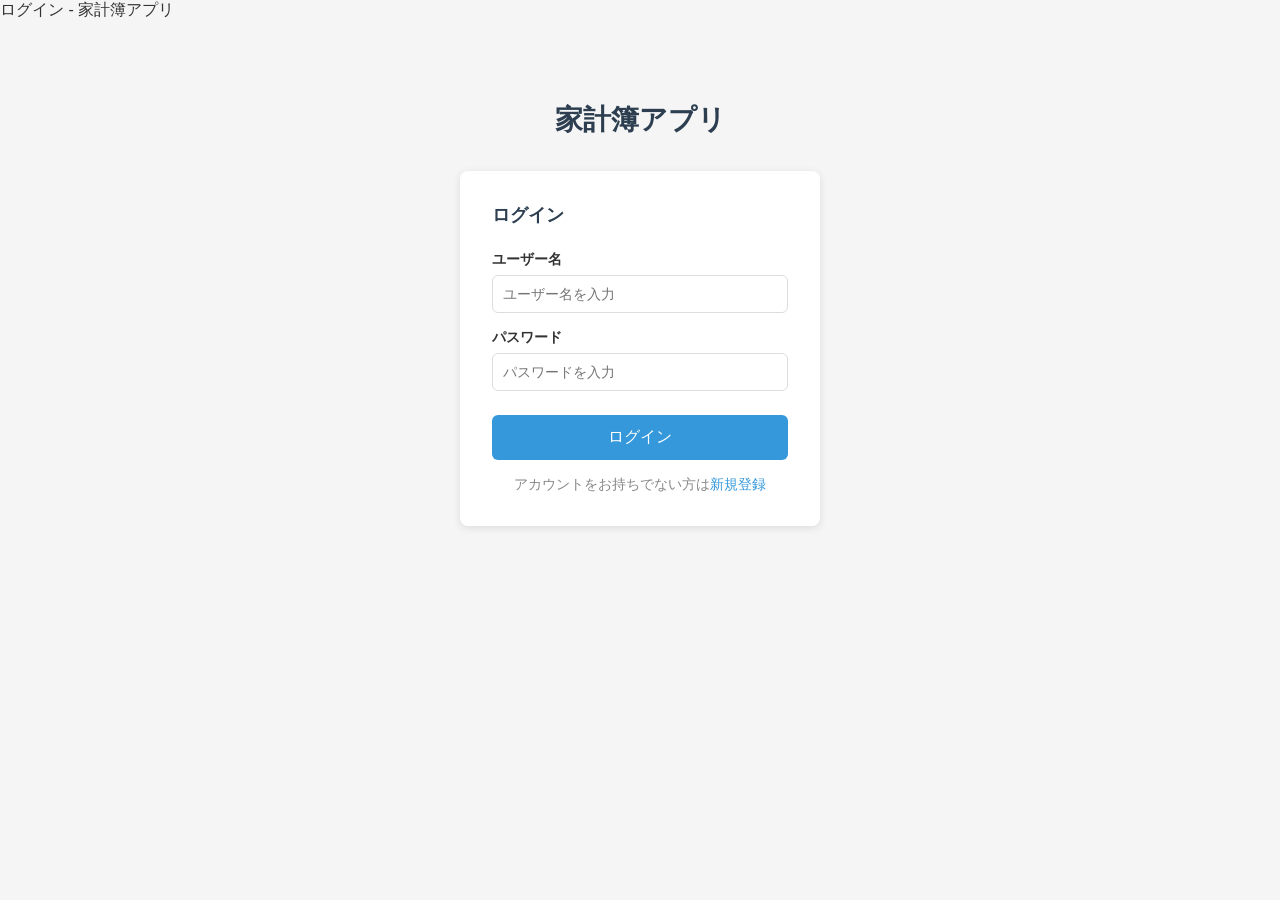
<file: login.html>
<!DOCTYPE html>
<html lang="ja">
<head>
    <meta charset="UTF-8">
    <meta name="viewport" content="width=device-width, initial-scale=1.0">
    <tittle>ログイン - 家計簿アプリ</tittle>
    <link rel="stylesheet" href="css/style.css">
    <link rel="stylesheet" href="css/auth.css">
</head>
<body>
    <div class="auth-container">
        <h1>家計簿アプリ</h1>

        <!-- ログインフォーム -->
        <div class="auth-box">
            <h2>ログイン</h2>
            <div class="form-group">
                <label for="username">ユーザー名</label>
                <input type="text" id="username" placeholder="ユーザー名を入力">
            </div>
            <div class="form-group">
                <label for="password">パスワード</label>
                <input type="password" id="password" placeholder="パスワードを入力">
            </div>
            <button id="loginBtn">ログイン</button>
            <p class="auth-link">アカウントをお持ちでない方は<a href="register.html">新規登録</a></p>
        </div>
    </div>

    <script src="js/auth.js"></script>
</body>
</html>
</file>
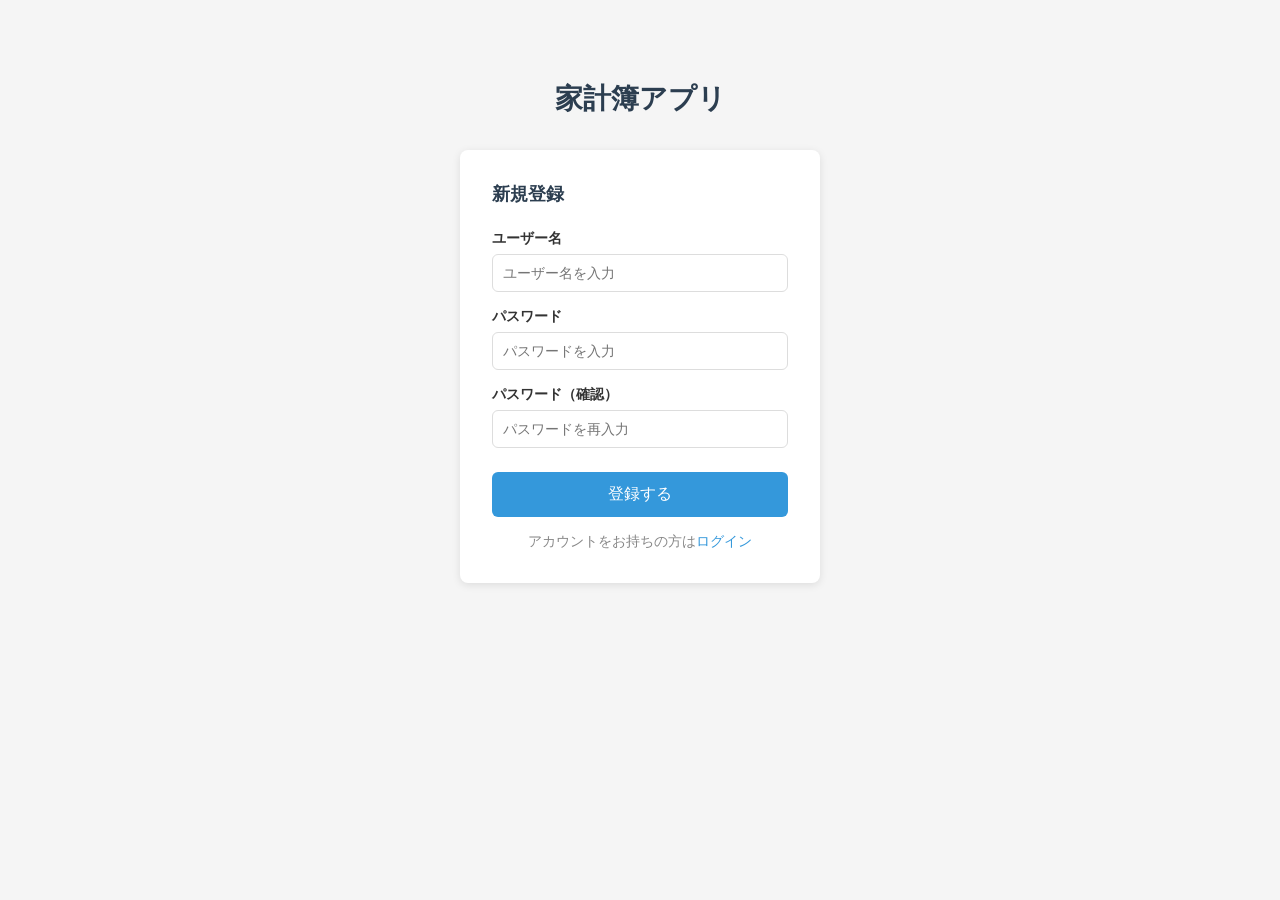
<file: register.html>
<!DOCTYPE html>
<html lang="ja">
<head>
    <meta charset="UTF-8">
    <meta name="viewport" content="width=device-width, initial-scale=1.0">
    <title>新規登録 - 家計簿アプリ</title>
    <link rel="stylesheet" href="css/style.css">
    <link rel="stylesheet" href="css/auth.css">
</head>
<body>
    <div class="auth-container">
        <h1>家計簿アプリ</h1>

        <!-- 新規登録フォーム -->
        <div class="auth-box">
            <h2>新規登録</h2>
            <div class="form-group">
                <label for="username">ユーザー名</label>
                <input type="text" id="username" placeholder="ユーザー名を入力">
            </div>
            <div class="form-group">
                <label for="password">パスワード</label>
                <input type="password" id="password" placeholder="パスワードを入力">
            </div>
            <div class="form-group">
                <label for="passwordConfirm">パスワード（確認）</label>
                <input type="password" id="passwordConfirm" placeholder="パスワードを再入力">
            </div>
            <button id="registerBtn">登録する</button>
            <p class="auth-link">アカウントをお持ちの方は<a href="login.html">ログイン</a></p>
        </div>
    </div>

    <script src="js/auth.js"></script>
</body>
</html>
</file>
<file: css/style.css>
* {
    margin: 0;
    padding: 0;
    box-sizing: border-box;
}

body {
    font-family: 'Helvetica Neue', Arial, sans-serif;
    background-color: #f5f5f5;
    color: #333;
}

.container {
    max-width: 800px;
    margin: 40px auto;
    padding: 0 20px;
}

h1 {
    text-align: center;
    margin-bottom: 30px;
    font-size:28px;
    color: #2c3e50;
}

h2 {
    font-size: 18px;
    margin-bottom: 16px;
    color: #2c3e50;
}

/* フォーム */
.form-section {
    background-color: #fff;
    padding: 24px;
    border-radius: 8px;
    box-shadow: 0 2px 8px rgba(0, 0, 0, 0.1);
    margin-bottom: 24px;
}

.form-group {
    margin-bottom: 16px;
}

.form-group > label {
    display: block;
    margin-bottom: 6px;
    font-weight: bold;
    font-size: 14px;
}

.form-group input:not([type="radio"]),
.form-group select {
    width: 100%;
    padding: 10px;
    border: 1px solid #ddd;
    border-radius: 6px;
    font-size: 14px;
}

.radio-group {
    display: flex;
    gap:24px;
}

.radio-group label {
    font-weight: normal;
    display: flex;
    align-items: center;
    gap: 6px;
    cursor: pointer;
    white-space: nowrap;
    margin-bottom: 0;
}

button#addBtn {
    width: 100%;
    padding: 12px;
    background-color: #3498db;
    color: #fff;
    border: none;
    border-radius: 6px;
    font-size: 16px;
    cursor: pointer;
    margin-top: 8px;
}

button#addBtn:hover {
    background-color: #2980b9;
}

/* サマリー */
.summary-section {
    display: flex;
    gap: 16px;
    margin-bottom: 24px;
}

.summary-card {
    flex: 1;
    background: #fff;
    padding: 20px;
    border-radius:8px;
    box-shadow: 0 2px 8px rgba(0, 0, 0, 0.1);
    text-align: center;
}

.summary-card span {
    display: block;
    font-size: 13px;
    color: #888;
    margin-bottom: 8px;
}

.summary-card strong {
    font-size: 22px;
}

.summary-card.income strong { color: #27ae60; }
.summary-card.expense strong { color: #e74c3c; }
.summary-card.balance strong { color: #2c3e50; }

/* 一覧テーブル */
.list-section {
    background: #fff;
    padding: 24px;
    border-radius: 8px;
    box-shadow: 0 2px 8px rgba(0, 0, 0, 0.1);
}

table {
    width: 100%;
    border-collapse: collapse;
}

th, td {
    padding: 12px;
    text-align: left;
    border-bottom: 1px solid #eee;
    font-size: 14px;
}

th {
    background-color: #f8f9fa;
    font-weight: bold;
    color: #555;
}

.amount-income { color: #27ae60; font-weight: bold; }
.amount-expense { color: #e74c3c; font-weight: bold; }

.delete-btn {
    background: none;
    border: none;
    color: #e74c3c;
    cursor: pointer;
    font-size: 16px;
    padding: 4px 8px;
}

.delete-btn:hover {
    background-color: #fdecea;
    border-radius: 4px;
}

/* グラフ */
.chart-section {
    background: #fff;
    padding: 24px;
    border-radius: 8px;
    box-shadow: 0 2px 8px rgba(0, 0, 0, 0.1);
    margin-bottom: 24px;
}

.chart-container {
    display: flex;
    gap: 24px;
    overflow: hidden;
}

.chart-box {
    flex: 1;
    text-align: center;
    min-width: 0;
}

.chart-box h3 {
    font-size: 16px;
    color: #555;
    margin-bottom: 16px;
}

/* ヘッダーバー */
.header-bar {
    display: flex;
    justify-content: space-between;
    align-items: center;
    margin-bottom: 24px;
}

.header-bar span {
    font-size: 14px;
    color: #555;
}

.header-bar button {
    padding: 8px 16px;
    background-color: #e74c3c;
    color: #fff;
    border: none;
    border-radius: 6px;
    font-size: 14px;
    cursor: pointer;
}

.header-bar button:hover {
    background-color: #c0392b;
}

/* 一覧ヘッダー */
.list-header {
    display: flex;
    justify-content: space-between;
    align-items: center;
    margin-bottom: 16px;
}

.list-header h2 {
    margin-bottom: 0;
}

#exportBtn {
    padding: 8px 16px;
    background-color: #27ae60;
    color: #fff;
    border: none;
    border-radius: 6px;
    font-size: 14px;
    cursor:pointer;
}

#exportBtn:hover {
    background-color: #219a52;
}

/* 一覧コントロール */
.list-controls {
    display: flex;
    gap: 8px;
    align-items: center;
}

#monthFilter {
    padding: 8px 12px;
    border: 1px solid #ddd;
    border-radius: 6px;
    font-size: 14px;
    cursor: pointer;
}
</file>
<file: css/auth.css>
/* 認証ページ共通 */
.auth-container {
    max-width: 400px;
    margin: 80px auto;
    padding: 0 20px;
    text-align: center;
}

.auth-container h1 {
    font-size: 28px;
    color: #2c3e50;
    margin-bottom: 32px;
}

.auth-box {
    background: #fff;
    padding: 32px;
    border-radius: 8px;
    box-shadow: 0 2px 8px rgba(0, 0, 0, 0.1);
    text-align: left;
}

.auth-box h2 {
    background: center;
    margin-bottom: 24px;
    color: #2c3e50;
}

.auth-box button {
    width: 100%;
    padding: 12px;
    background-color: #3498db;
    color: #fff;
    border: none;
    border-radius: 6px;
    font-size: 16px;
    cursor: pointer;
    margin-top: 8px;
}

.auth-box button:hover {
    background-color: #2980b9;
}

.auth-link {
    text-align: center;
    margin-top: 16px;
    font-size: 14px;
    color: #888;
}

.auth-link a {
    color: #3498db;
    text-decoration: none;
}

.auth-link a:hover {
    text-decoration: underline;
}

.error-message {
    color: #e74c3c;
    font-size: 14px;
    margin-top: 8px;
    text-align: center;
}

.success-message {
    color: #27ae60;
    font-size: 14px;
    margin-top: 8px;
    text-align: center;
}
</file>
